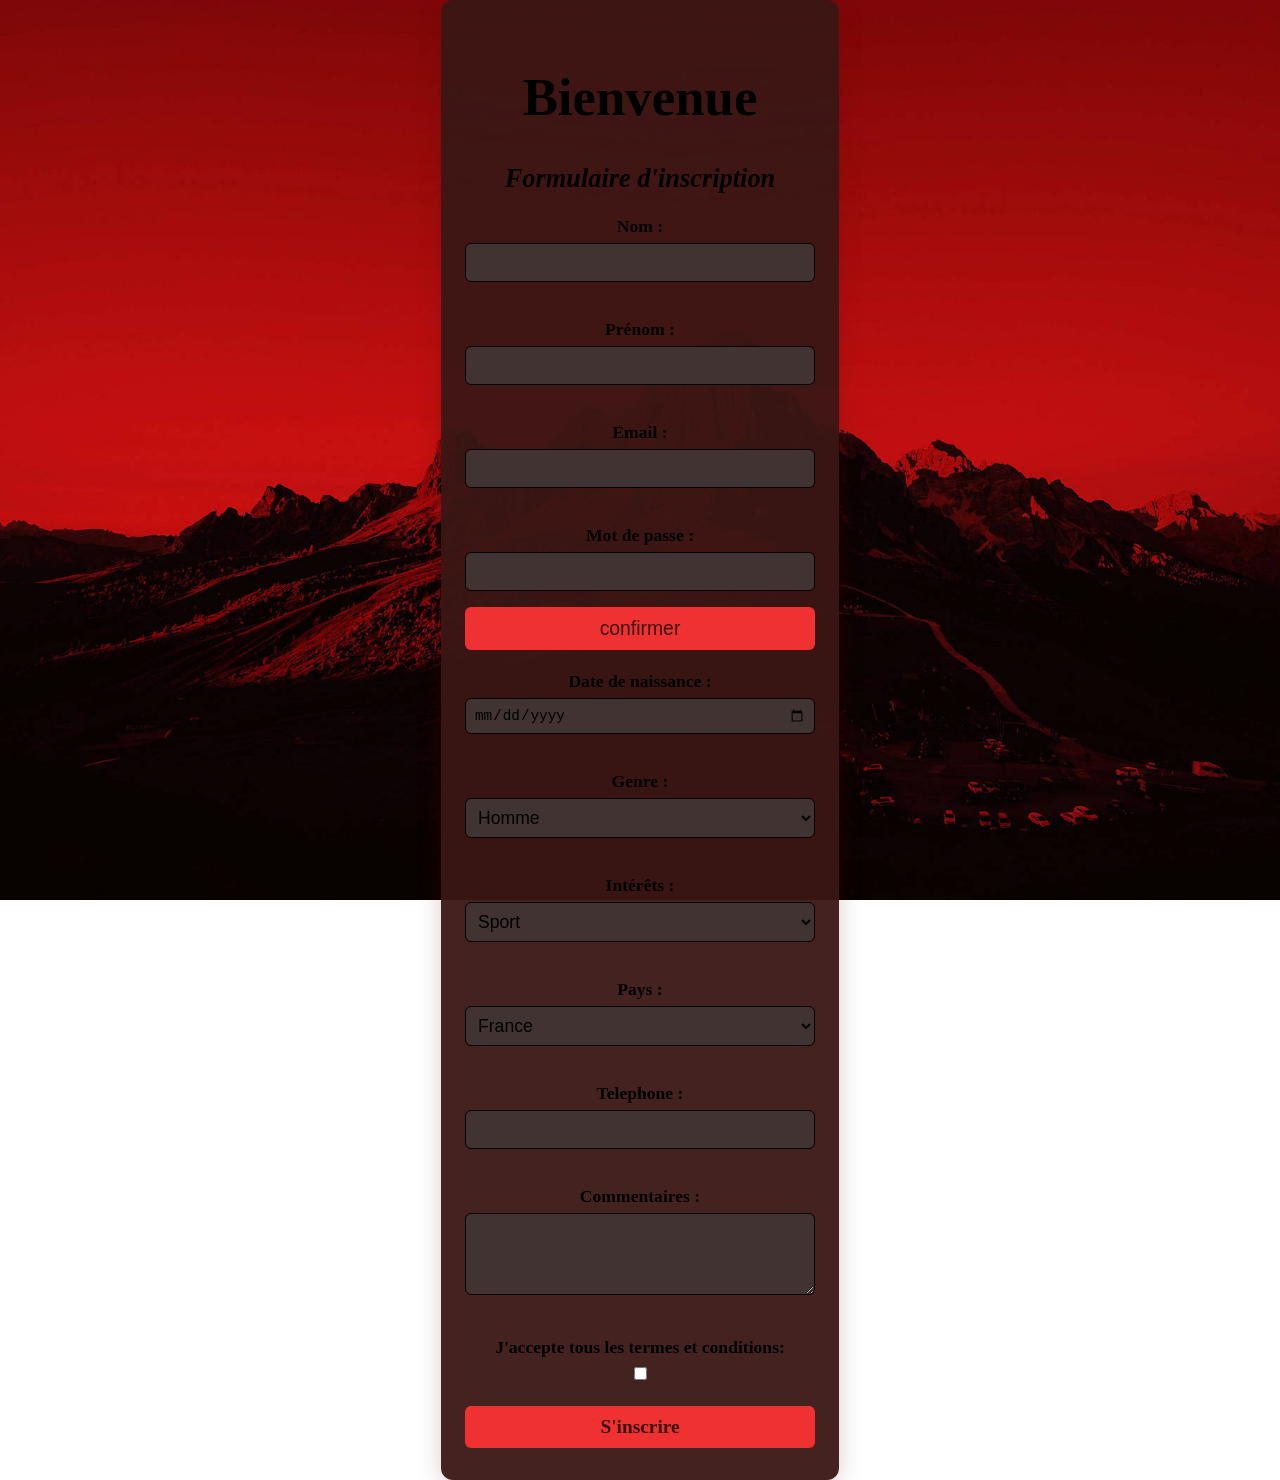
<file: index.html>
<!DOCTYPE html>
<html>
    <title>Mahfoud.Welcome</title>
<head>
    
    <link rel="stylesheet" type="text/css" href="style.css">
    <meta charset="UTF-8">
    <title>Site Web Mahfoud</title>
<form action="" method="post">   
    <center> <title> siteweb mahfoud.html</title>
    <h1 class="animated-text">Bienvenue</h1>
    <h2> <strong> <i>Formulaire d'inscription</i></strong></h2>
    <label for="nom">Nom :</label>
    <input type="text" id="nom" name="nom" required>
    <br><br>
    <label for="prenom">Prénom :</label>
    <input type="text" id="prenom" name="prenom" required>
    <br><br>
    <label for="email">Email :</label>
    <input type="email" id="email" name="email" required>
    <br><br>
    <label for="password">Mot de passe :</label>
    <input type="password" id="password" name="password" required> <input type="submit" value="confirmer">
    <br><br>
    <label for="date">Date de naissance :</label>
    <input type="date" id="date" name="date" required>
     <br><br>
    <label for="Genre">Genre :</label>
    <select id="Genre" name="Genre">
        <option value="homme">Homme</option>
        <option value="femme">Femme</option>
    </select>
    <br><br>
    <label for="interets">Intérêts :</label>
    <select id="interets" name="interets">
        <option value="sport">Sport</option>
        <option value="lecture">Lecture</option>
        <option value="musique">Musique</option>
        <option value="autre">Autre</option>
    </select>
    <br><br>
    <label for="pays">Pays :</label>
    <select id="pays" name="pays">
        <option value="france">France</option>
        <option value="canada">Canada</option>
        <option value="belgique">Belgique</option>
        <option value="maroc">Maroc</option>
        <option value="autre">Autre</option>
    </select>
    <br><br>
    <label for="telephone">Telephone :</label>
    <input type="tel" id="telephone" name="telephone">
    <br><br>
     <label for="Commentaires">Commentaires :</label>
    <textarea id="Commentaires" name="Commentaires" rows="4" cols="50"></textarea>
    <br><br>
    <label for="J'accepte tous les termes et conditions">J'accepte tous les termes et conditions:</label>
    <input type="checkbox" id="J'accepte tous les termes et conditions" name="J'accepte tous les termes et conditions" required>
    <br><br>
  <a href="amine2.html" class="button-link">S'inscrire</a>
</center>
</form> 
</body>   
    </html>
</file>
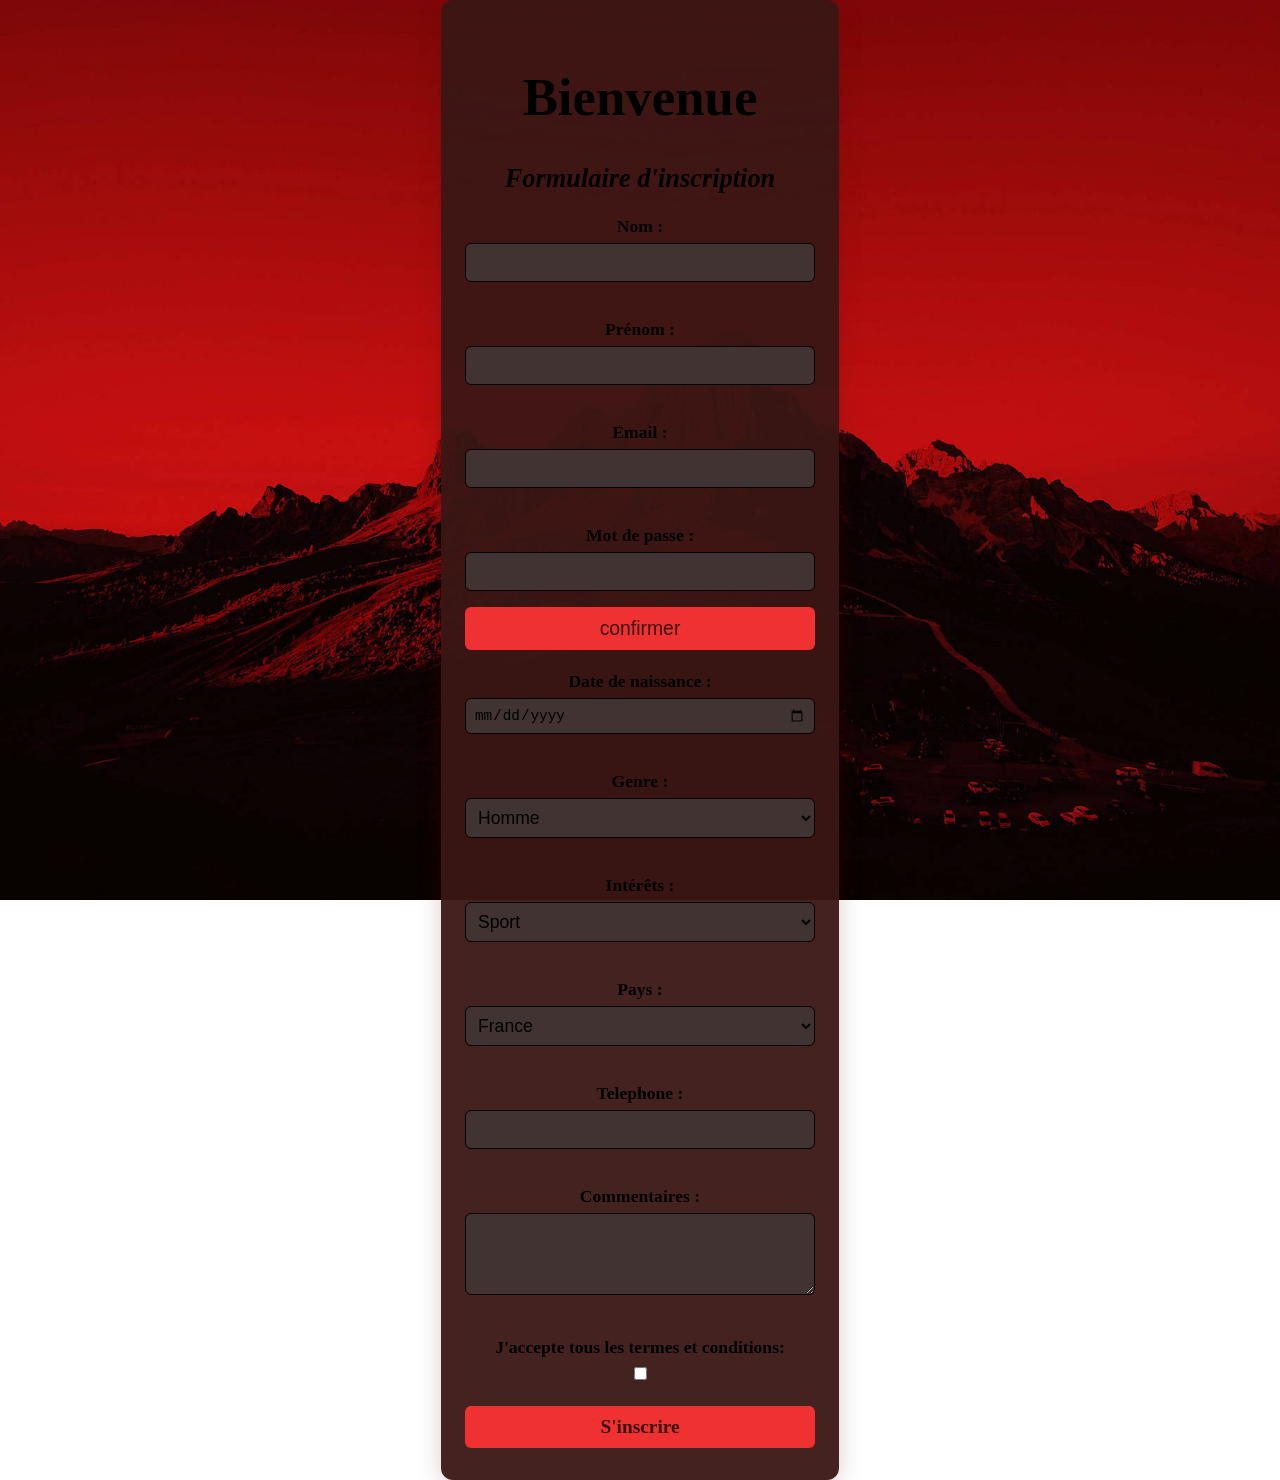
<file: amine.html>
<!DOCTYPE html>
<html>
    <title>Mahfoud.Welcome</title>
<head>
    
    <link rel="stylesheet" type="text/css" href="style.css">
    <meta charset="UTF-8">
    <title>Site Web Mahfoud</title>
<form action="" method="post">   
    <center> <title> siteweb mahfoud.html</title>
    <h1 class="animated-text">Bienvenue</h1>
    <h2> <strong> <i>Formulaire d'inscription</i></strong></h2>
    <label for="nom">Nom :</label>
    <input type="text" id="nom" name="nom" required>
    <br><br>
    <label for="prenom">Prénom :</label>
    <input type="text" id="prenom" name="prenom" required>
    <br><br>
    <label for="email">Email :</label>
    <input type="email" id="email" name="email" required>
    <br><br>
    <label for="password">Mot de passe :</label>
    <input type="password" id="password" name="password" required> <input type="submit" value="confirmer">
    <br><br>
    <label for="date">Date de naissance :</label>
    <input type="date" id="date" name="date" required>
     <br><br>
    <label for="Genre">Genre :</label>
    <select id="Genre" name="Genre">
        <option value="homme">Homme</option>
        <option value="femme">Femme</option>
    </select>
    <br><br>
    <label for="interets">Intérêts :</label>
    <select id="interets" name="interets">
        <option value="sport">Sport</option>
        <option value="lecture">Lecture</option>
        <option value="musique">Musique</option>
        <option value="autre">Autre</option>
    </select>
    <br><br>
    <label for="pays">Pays :</label>
    <select id="pays" name="pays">
        <option value="france">France</option>
        <option value="canada">Canada</option>
        <option value="belgique">Belgique</option>
        <option value="maroc">Maroc</option>
        <option value="autre">Autre</option>
    </select>
    <br><br>
    <label for="telephone">Telephone :</label>
    <input type="tel" id="telephone" name="telephone">
    <br><br>
     <label for="Commentaires">Commentaires :</label>
    <textarea id="Commentaires" name="Commentaires" rows="4" cols="50"></textarea>
    <br><br>
    <label for="J'accepte tous les termes et conditions">J'accepte tous les termes et conditions:</label>
    <input type="checkbox" id="J'accepte tous les termes et conditions" name="J'accepte tous les termes et conditions" required>
    <br><br>
  <a href="amine2.html" class="button-link">S'inscrire</a>
</center>
</form> 
</body>   
    </html>
</file>
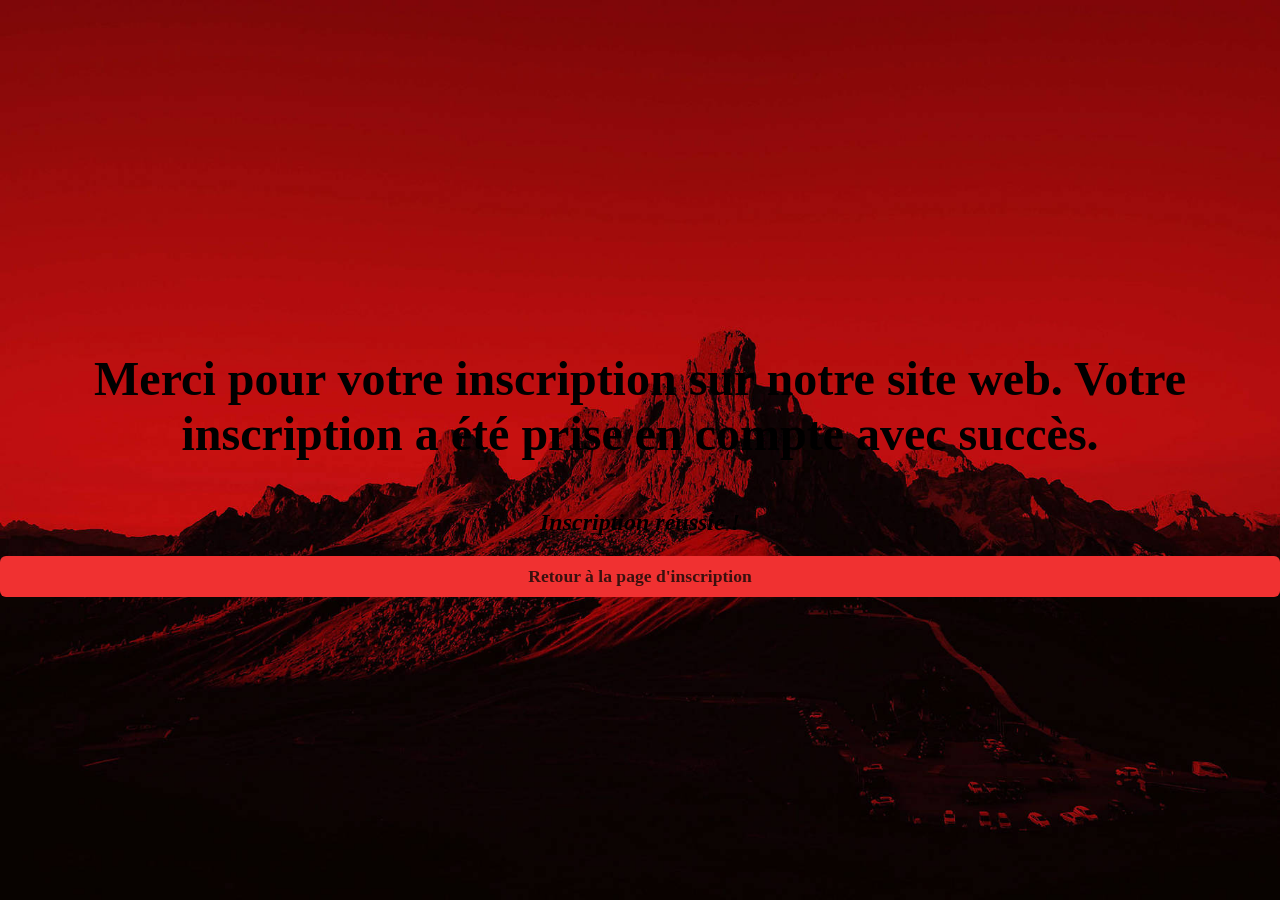
<file: amine2.html>
<httml>
   <head>
     <link rel="stylesheet" type="text/css" href="style.css">
     <meta charset="UTF-8">
     <title>Site Web Mahfoud</title>
    </head>
</html>
<body>
   <center> <h1 class="animated-text"><p>Merci pour votre inscription sur notre site web. Votre inscription a été prise en compte avec succès.</p></h1> 
    <h2> <strong> <i>Inscription réussie !</i></strong></h2>
    <a href="amine.html" class="button-link">Retour à la page d'inscription</a>
    </center> 
    <background color="black">
    </body>
</httml>
</file>
<file: style.css>
.animated-text {
  font-size: 3em;
  color: #000000;
  animation: fadeSlideUp 3s ease-out forwards;
  opacity: 0;
  transform: translateY(20px);
}

/* Animation Keyframes */
@keyframes fadeSlideUp {
  to {
    opacity: 1;
    transform: translateY(0);
  }
}
body {
            background-image: url('rocky-red-mountain-dnjmluhewpadhdzg.jpg');
            background-size: cover;
            background-repeat: no-repeat;
            background-attachment: fixed;
        }  
body {
    background-image: url('rocky-red-mountain-dnjmluhewpadhdzg.jpg');
    background-size: cover;
    background-repeat: no-repeat;
    background-attachment: fixed;
    min-height: 100vh;
    margin: 0;
    padding: 0;
    font-family: 'Petrov Sans 2', cursive;
    display: flex;
    justify-content: center;
    align-items: center;
}

form {
    background: rgba(58, 23, 21, 0.95);
    padding: 32px 24px;
    border-radius: 12px;
    box-shadow: 0 4px 24px rgba(87, 2, 2, 0.2);
    width: 350px;
    color: #000000;
    font-size: 1.1em;
}

label {
    display: block;
    margin-bottom: 6px;
    font-weight: bold;
}

input[type="text"],
input[type="email"],
input[type="password"],
input[type="date"],
input[type="tel"],
select,
textarea {
    width: 100%;
    padding: 8px;
    margin-bottom: 16px;
    border: 1px solid #000000;
    border-radius: 6px;
    background: #413332;
    color: #000000;
    font-size: 1em;
    box-sizing: border-box;
}

input[type="submit"] {
    background: #f03131;
    color: #3a100e;
    border: none;
    border-radius: 6px;
    padding: 10px 0;
    width: 100%;
    font-size: 1.1em;
    cursor: pointer;
    transition: background 0.2s;
}

input[type="submit"]:hover {
    background: #63170d;
    color: #201f1f;
}
.button-link {
  display: inline-block;
  padding: 10px 0;
  width: 100%;
  background: #f03131;
  color: #3a100e;
  border-radius: 6px;
  text-align: center;
  font-size: 1.1em;
  text-decoration: none;
  font-weight: bold;
  transition: background 0.2s;
}
.button-link:hover {
  background: #63170d;
  color: #fff;
}
</file>
